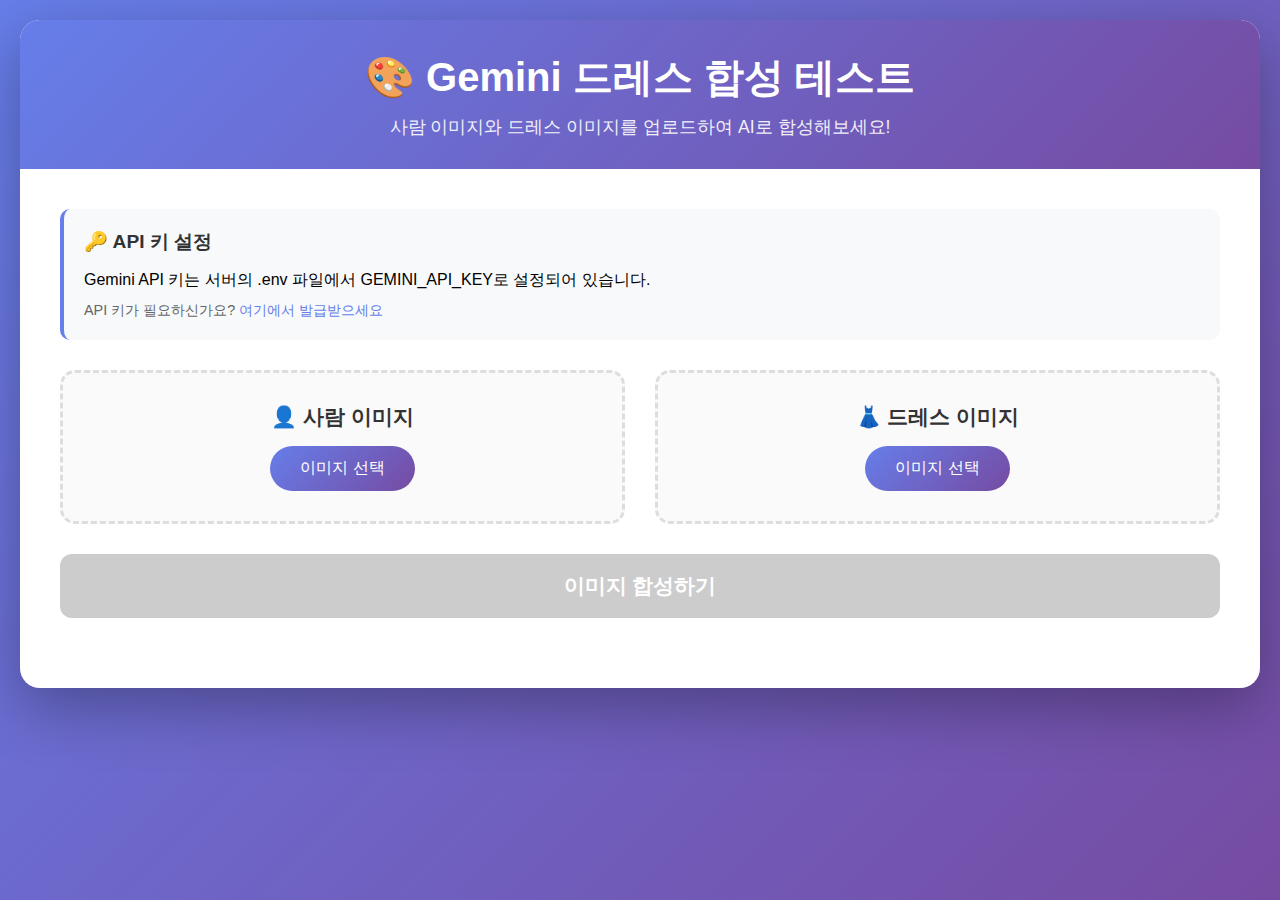
<file: templates/gemini_test.html>
<!DOCTYPE html>
<html lang="ko">
<head>
    <meta charset="UTF-8">
    <meta name="viewport" content="width=device-width, initial-scale=1.0">
    <title>Gemini 드레스 합성 테스트</title>
    <style>
        * {
            margin: 0;
            padding: 0;
            box-sizing: border-box;
        }

        body {
            font-family: 'Segoe UI', Tahoma, Geneva, Verdana, sans-serif;
            background: linear-gradient(135deg, #667eea 0%, #764ba2 100%);
            min-height: 100vh;
            padding: 20px;
        }

        .container {
            max-width: 1400px;
            margin: 0 auto;
            background: white;
            border-radius: 20px;
            box-shadow: 0 20px 60px rgba(0, 0, 0, 0.3);
            overflow: hidden;
        }

        .header {
            background: linear-gradient(135deg, #667eea 0%, #764ba2 100%);
            color: white;
            padding: 30px;
            text-align: center;
        }

        .header h1 {
            font-size: 2.5rem;
            margin-bottom: 10px;
        }

        .header p {
            font-size: 1.1rem;
            opacity: 0.9;
        }

        .content {
            padding: 40px;
        }

        .api-key-section {
            margin-bottom: 30px;
            padding: 20px;
            background: #f8f9fa;
            border-radius: 10px;
            border-left: 4px solid #667eea;
        }

        .api-key-section h3 {
            color: #333;
            margin-bottom: 15px;
            font-size: 1.2rem;
        }

        .api-key-section input {
            width: 100%;
            padding: 12px;
            border: 2px solid #ddd;
            border-radius: 8px;
            font-size: 1rem;
            transition: border-color 0.3s;
        }

        .api-key-section input:focus {
            outline: none;
            border-color: #667eea;
        }

        .api-key-section .info {
            margin-top: 10px;
            font-size: 0.9rem;
            color: #666;
        }

        .api-key-section .info a {
            color: #667eea;
            text-decoration: none;
        }

        .api-key-section .info a:hover {
            text-decoration: underline;
        }

        .upload-section {
            display: grid;
            grid-template-columns: 1fr 1fr;
            gap: 30px;
            margin-bottom: 30px;
        }

        .upload-box {
            border: 3px dashed #ddd;
            border-radius: 15px;
            padding: 30px;
            text-align: center;
            transition: all 0.3s;
            background: #fafafa;
        }

        .upload-box:hover {
            border-color: #667eea;
            background: #f0f0ff;
        }

        .upload-box h3 {
            color: #333;
            margin-bottom: 15px;
            font-size: 1.3rem;
        }

        .upload-box input[type="file"] {
            display: none;
        }

        .upload-btn {
            display: inline-block;
            padding: 12px 30px;
            background: linear-gradient(135deg, #667eea 0%, #764ba2 100%);
            color: white;
            border-radius: 25px;
            cursor: pointer;
            font-size: 1rem;
            transition: transform 0.2s;
        }

        .upload-btn:hover {
            transform: scale(1.05);
        }

        .preview-image {
            max-width: 100%;
            max-height: 300px;
            margin-top: 20px;
            border-radius: 10px;
            display: none;
            box-shadow: 0 4px 10px rgba(0, 0, 0, 0.1);
        }

        .generate-btn {
            width: 100%;
            padding: 18px;
            background: linear-gradient(135deg, #667eea 0%, #764ba2 100%);
            color: white;
            border: none;
            border-radius: 12px;
            font-size: 1.3rem;
            font-weight: bold;
            cursor: pointer;
            transition: all 0.3s;
            margin-bottom: 30px;
        }

        .generate-btn:hover:not(:disabled) {
            transform: translateY(-2px);
            box-shadow: 0 8px 20px rgba(102, 126, 234, 0.4);
        }

        .generate-btn:disabled {
            background: #ccc;
            cursor: not-allowed;
        }

        .loading {
            display: none;
            text-align: center;
            margin: 30px 0;
        }

        .loading.active {
            display: block;
        }

        .spinner {
            border: 5px solid #f3f3f3;
            border-top: 5px solid #667eea;
            border-radius: 50%;
            width: 60px;
            height: 60px;
            animation: spin 1s linear infinite;
            margin: 0 auto 20px;
        }

        @keyframes spin {
            0% { transform: rotate(0deg); }
            100% { transform: rotate(360deg); }
        }

        .result-section {
            display: none;
            margin-top: 40px;
        }

        .result-section.active {
            display: block;
        }

        .result-section h2 {
            text-align: center;
            color: #333;
            margin-bottom: 30px;
            font-size: 2rem;
        }

        .result-grid {
            display: grid;
            grid-template-columns: repeat(3, 1fr);
            gap: 20px;
        }

        .result-item {
            text-align: center;
        }

        .result-item h4 {
            color: #666;
            margin-bottom: 15px;
            font-size: 1.1rem;
        }

        .result-item img {
            max-width: 100%;
            border-radius: 10px;
            box-shadow: 0 4px 15px rgba(0, 0, 0, 0.1);
        }

        .error-message {
            display: none;
            padding: 20px;
            background: #fee;
            border-left: 4px solid #f44;
            border-radius: 8px;
            color: #c33;
            margin-bottom: 20px;
        }

        .error-message.active {
            display: block;
        }

        @media (max-width: 768px) {
            .upload-section,
            .result-grid {
                grid-template-columns: 1fr;
            }

            .header h1 {
                font-size: 1.8rem;
            }
        }
    </style>
</head>
<body>
    <div class="container">
        <div class="header">
            <h1>🎨 Gemini 드레스 합성 테스트</h1>
            <p>사람 이미지와 드레스 이미지를 업로드하여 AI로 합성해보세요!</p>
        </div>

        <div class="content">
            <!-- API Key Info Section -->
            <div class="api-key-section">
                <h3>🔑 API 키 설정</h3>
                <p>Gemini API 키는 서버의 .env 파일에서 GEMINI_API_KEY로 설정되어 있습니다.</p>
                <div class="info">
                    API 키가 필요하신가요? 
                    <a href="https://ai.google.dev/" target="_blank">여기에서 발급받으세요</a>
                </div>
            </div>

            <!-- Error Message -->
            <div class="error-message" id="errorMessage"></div>

            <!-- Upload Section -->
            <div class="upload-section">
                <div class="upload-box">
                    <h3>👤 사람 이미지</h3>
                    <label for="personImage" class="upload-btn">이미지 선택</label>
                    <input type="file" id="personImage" accept="image/*" />
                    <img id="personPreview" class="preview-image" />
                </div>

                <div class="upload-box">
                    <h3>👗 드레스 이미지</h3>
                    <label for="dressImage" class="upload-btn">이미지 선택</label>
                    <input type="file" id="dressImage" accept="image/*" />
                    <img id="dressPreview" class="preview-image" />
                </div>
            </div>

            <!-- Generate Button -->
            <button class="generate-btn" id="generateBtn" disabled>이미지 합성하기</button>

            <!-- Loading -->
            <div class="loading" id="loading">
                <div class="spinner"></div>
                <p>AI가 이미지를 합성하고 있습니다... 잠시만 기다려주세요 (30초~1분 소요)</p>
            </div>

            <!-- Result Section -->
            <div class="result-section" id="resultSection">
                <h2>✨ 합성 결과</h2>
                <div class="result-grid">
                    <div class="result-item">
                        <h4>원본 (사람)</h4>
                        <img id="resultPerson" />
                    </div>
                    <div class="result-item">
                        <h4>원본 (드레스)</h4>
                        <img id="resultDress" />
                    </div>
                    <div class="result-item">
                        <h4>합성 결과</h4>
                        <img id="resultComposed" />
                    </div>
                </div>
            </div>
        </div>
    </div>

    <script>
        const personImageInput = document.getElementById('personImage');
        const dressImageInput = document.getElementById('dressImage');
        const personPreview = document.getElementById('personPreview');
        const dressPreview = document.getElementById('dressPreview');
        const generateBtn = document.getElementById('generateBtn');
        const loading = document.getElementById('loading');
        const resultSection = document.getElementById('resultSection');
        const errorMessage = document.getElementById('errorMessage');

        let personFile = null;
        let dressFile = null;

        // 이미지 미리보기
        personImageInput.addEventListener('change', function(e) {
            const file = e.target.files[0];
            if (file) {
                personFile = file;
                const reader = new FileReader();
                reader.onload = function(e) {
                    personPreview.src = e.target.result;
                    personPreview.style.display = 'block';
                    checkInputs();
                };
                reader.readAsDataURL(file);
            }
        });

        dressImageInput.addEventListener('change', function(e) {
            const file = e.target.files[0];
            if (file) {
                dressFile = file;
                const reader = new FileReader();
                reader.onload = function(e) {
                    dressPreview.src = e.target.result;
                    dressPreview.style.display = 'block';
                    checkInputs();
                };
                reader.readAsDataURL(file);
            }
        });

        function checkInputs() {
            if (personFile && dressFile) {
                generateBtn.disabled = false;
            } else {
                generateBtn.disabled = true;
            }
        }

        // 합성 버튼 클릭
        generateBtn.addEventListener('click', async function() {
            errorMessage.classList.remove('active');
            resultSection.classList.remove('active');
            loading.classList.add('active');
            generateBtn.disabled = true;

            const formData = new FormData();
            formData.append('person_image', personFile);
            formData.append('dress_image', dressFile);

            try {
                const response = await fetch('/api/compose-dress', {
                    method: 'POST',
                    body: formData
                });

                const data = await response.json();

                loading.classList.remove('active');

                if (data.success) {
                    // 결과 표시
                    document.getElementById('resultPerson').src = data.person_image;
                    document.getElementById('resultDress').src = data.dress_image;
                    document.getElementById('resultComposed').src = data.result_image;
                    resultSection.classList.add('active');
                } else {
                    showError(data.message || '이미지 합성에 실패했습니다.');
                }
            } catch (error) {
                loading.classList.remove('active');
                showError('서버 오류: ' + error.message);
            }

            generateBtn.disabled = false;
        });

        function showError(message) {
            errorMessage.textContent = message;
            errorMessage.classList.add('active');
        }
    </script>
</body>
</html>
</file>
